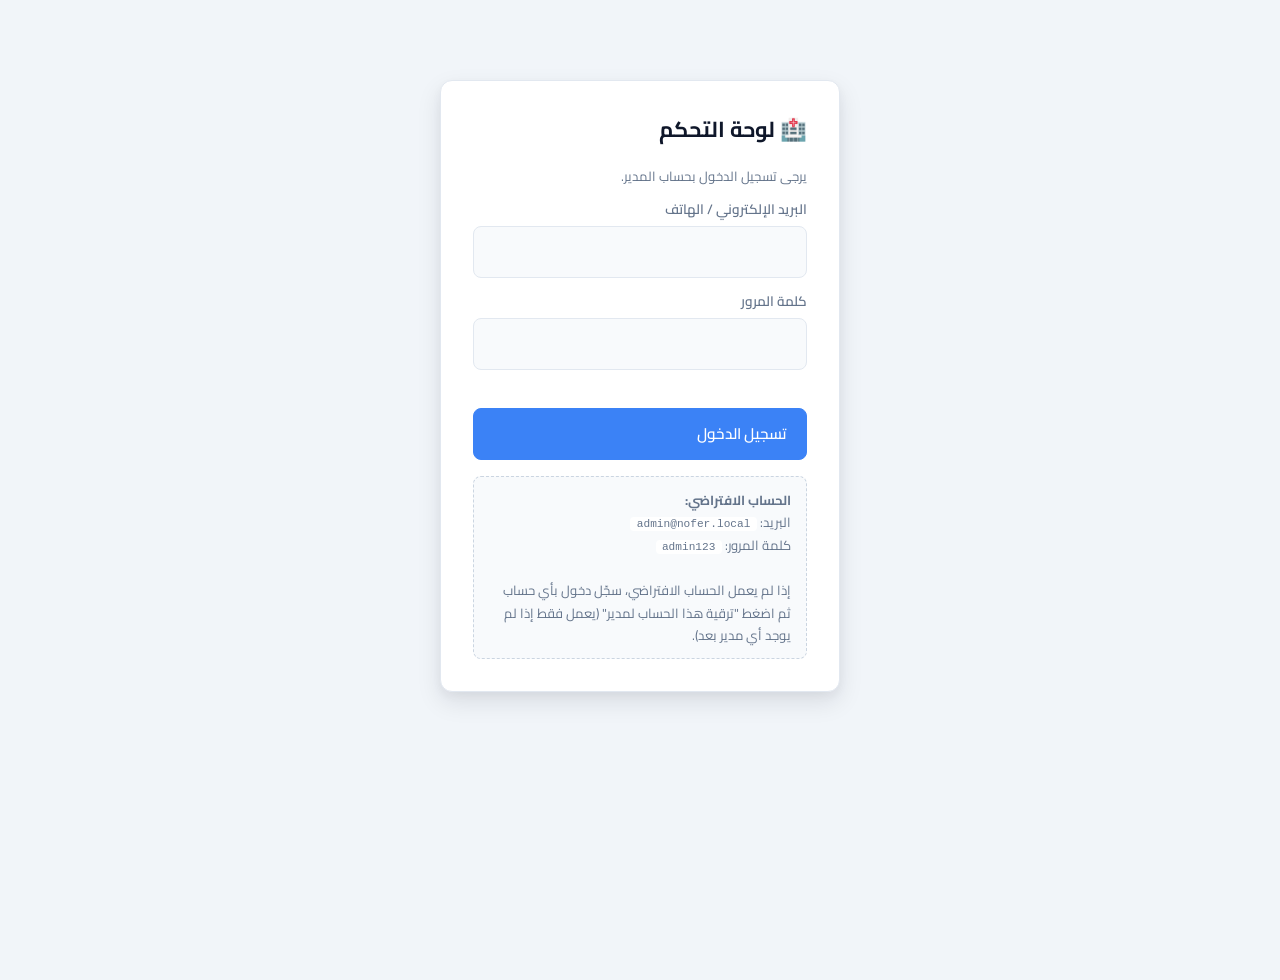
<file: Admin.html>
<!DOCTYPE html>
<html lang="ar" dir="rtl">
<head>
    <meta charset="UTF-8">
    <meta name="viewport" content="width=device-width, initial-scale=1.0">
    <meta name="robots" content="noindex, nofollow">
    <title>لوحة التحكم — عيادة</title>
    <link rel="preconnect" href="https://fonts.googleapis.com">
    <link rel="preconnect" href="https://fonts.gstatic.com" crossorigin>
    <link href="https://fonts.googleapis.com/css2?family=Cairo:wght@400;500;600;700;800&display=swap" rel="stylesheet">
    <style>
        :root {
            --primary: #3b82f6;
            --primary-dark: #1d4ed8;
            --primary-soft: #eff6ff;
            --success: #16a34a;
            --success-soft: #dcfce7;
            --warning: #f59e0b;
            --warning-soft: #fef3c7;
            --danger: #dc2626;
            --danger-soft: #fee2e2;
            --indigo: #6366f1;
            --indigo-soft: #eef2ff;
            --bg: #f1f5f9;
            --surface: #ffffff;
            --surface-2: #f8fafc;
            --text: #0f172a;
            --text-muted: #64748b;
            --text-subtle: #94a3b8;
            --border: #e2e8f0;
            --border-strong: #cbd5e1;
            --radius: 12px;
            --radius-sm: 8px;
            --shadow-sm: 0 1px 2px rgba(15, 23, 42, 0.04);
            --shadow:    0 1px 3px rgba(15, 23, 42, 0.06), 0 4px 12px rgba(15, 23, 42, 0.05);
            --shadow-lg: 0 10px 25px rgba(15, 23, 42, 0.1), 0 4px 10px rgba(15, 23, 42, 0.04);
        }
        * { box-sizing: border-box; }
        html, body { margin: 0; padding: 0; }
        body {
            font-family: 'Cairo', -apple-system, BlinkMacSystemFont, 'Segoe UI', Tahoma, Arial, sans-serif;
            background: var(--bg);
            color: var(--text);
            min-height: 100vh;
            line-height: 1.55;
            -webkit-font-smoothing: antialiased;
        }

        /* ============================================================
           Topbar
           ============================================================ */
        .topbar {
            background: var(--surface);
            border-bottom: 1px solid var(--border);
            padding: 0.85rem 1.5rem;
            display: flex;
            align-items: center;
            justify-content: space-between;
            gap: 1rem;
            position: sticky; top: 0; z-index: 50;
        }
        .topbar h1 { font-size: 1.2rem; margin: 0; font-weight: 700; display: flex; align-items: center; gap: 0.5rem; }
        .topbar-actions { display: flex; align-items: center; gap: 0.6rem; font-size: 0.9rem; }
        .user-pill {
            background: var(--surface-2);
            border: 1px solid var(--border);
            border-radius: 999px;
            padding: 0.35rem 0.9rem;
            font-weight: 600;
            display: inline-flex;
            align-items: center;
            gap: 0.4rem;
        }
        .user-pill::before {
            content: '';
            width: 7px; height: 7px;
            border-radius: 50%;
            background: var(--success);
            box-shadow: 0 0 0 3px rgba(22, 163, 74, 0.15);
        }

        /* ============================================================
           Buttons
           ============================================================ */
        .btn {
            border: 1px solid var(--border);
            background: var(--surface);
            color: var(--text);
            padding: 0.45rem 0.95rem;
            border-radius: var(--radius-sm);
            cursor: pointer;
            font-family: inherit;
            font-size: 0.88rem;
            font-weight: 600;
            transition: all 0.15s ease;
            display: inline-flex;
            align-items: center;
            gap: 0.4rem;
            text-decoration: none;
            white-space: nowrap;
        }
        .btn:hover { background: var(--surface-2); border-color: var(--border-strong); }
        .btn-primary { background: var(--primary); color: #fff; border-color: var(--primary); }
        .btn-primary:hover { background: var(--primary-dark); border-color: var(--primary-dark); }
        .btn-danger { background: var(--danger); color: #fff; border-color: var(--danger); }
        .btn-danger:hover { filter: brightness(0.92); }
        .btn-success { background: var(--success); color: #fff; border-color: var(--success); }
        .btn-warning { background: var(--warning); color: #fff; border-color: var(--warning); }
        .btn-ghost { background: transparent; border-color: transparent; }
        .btn-ghost:hover { background: var(--surface-2); border-color: var(--border); }
        .btn-sm { padding: 0.3rem 0.7rem; font-size: 0.8rem; }
        .btn-lg { padding: 0.65rem 1.25rem; font-size: 0.95rem; }
        .btn:disabled { opacity: 0.5; cursor: not-allowed; }

        .container { padding: 1.5rem; max-width: 1400px; margin: 0 auto; }

        /* ============================================================
           Login gate (kept tidy)
           ============================================================ */
        .login-card {
            max-width: 400px;
            margin: 5rem auto;
            background: var(--surface);
            padding: 2rem;
            border-radius: var(--radius);
            box-shadow: var(--shadow-lg);
            border: 1px solid var(--border);
        }
        .login-card h2 { margin: 0 0 1.2rem; font-size: 1.35rem; }
        .login-card label { display: block; margin-bottom: 0.85rem; font-size: 0.85rem; color: var(--text-muted); font-weight: 600; }
        .login-card input {
            display: block;
            width: 100%;
            padding: 0.65rem 0.85rem;
            margin-top: 0.35rem;
            border: 1px solid var(--border);
            border-radius: var(--radius-sm);
            font-family: inherit;
            font-size: 0.95rem;
            color: var(--text);
            background: var(--surface-2);
            transition: border-color 0.15s, background 0.15s;
        }
        .login-card input:focus {
            outline: none;
            border-color: var(--primary);
            background: var(--surface);
            box-shadow: 0 0 0 3px rgba(59, 130, 246, 0.12);
        }
        .login-hint {
            margin-top: 1rem;
            padding: 0.75rem 0.95rem;
            background: var(--surface-2);
            border: 1px dashed var(--border-strong);
            border-radius: var(--radius-sm);
            font-size: 0.82rem;
            color: var(--text-muted);
            line-height: 1.7;
        }
        .login-hint code { background: var(--surface); padding: 0.05rem 0.4rem; border-radius: 4px; font-size: 0.85em; }
        .login-error { color: var(--danger); margin: 0.5rem 0; font-size: 0.88rem; min-height: 1.2em; font-weight: 600; }
        .small-muted { color: var(--text-muted); font-size: 0.82rem; }

        /* ============================================================
           Stats grid
           ============================================================ */
        .stats-grid {
            display: grid;
            grid-template-columns: repeat(auto-fit, minmax(150px, 1fr));
            gap: 0.75rem;
            margin-bottom: 1.5rem;
        }
        .stat {
            background: var(--surface);
            border: 1px solid var(--border);
            border-radius: var(--radius);
            padding: 1rem 1.15rem;
            box-shadow: var(--shadow-sm);
            position: relative;
            overflow: hidden;
        }
        .stat::before {
            content: '';
            position: absolute;
            top: 0; right: 0;
            width: 3px; height: 100%;
            background: var(--stat-accent, var(--primary));
            opacity: 0.85;
        }
        .stat-label { color: var(--text-muted); font-size: 0.8rem; font-weight: 600; }
        .stat-value { font-size: 1.85rem; font-weight: 800; margin-top: 0.25rem; color: var(--text); letter-spacing: -0.02em; }
        .stat-icon {
            position: absolute;
            top: 0.8rem;
            left: 1rem;
            font-size: 1.2rem;
            opacity: 0.18;
        }
        .stat-primary { --stat-accent: var(--primary);  }
        .stat-warning { --stat-accent: var(--warning);  }
        .stat-success { --stat-accent: var(--success);  }
        .stat-danger  { --stat-accent: var(--danger);   }
        .stat-indigo  { --stat-accent: var(--indigo);   }
        .stat-muted   { --stat-accent: var(--text-subtle); }

        /* ============================================================
           Tabs
           ============================================================ */
        .tabs {
            display: flex;
            gap: 0.25rem;
            background: var(--surface);
            border: 1px solid var(--border);
            border-radius: var(--radius);
            padding: 0.35rem;
            margin-bottom: 1.25rem;
            box-shadow: var(--shadow-sm);
            overflow-x: auto;
        }
        .tab {
            background: transparent;
            border: none;
            padding: 0.55rem 1.15rem;
            border-radius: var(--radius-sm);
            font-family: inherit;
            font-size: 0.9rem;
            font-weight: 600;
            color: var(--text-muted);
            cursor: pointer;
            transition: all 0.15s ease;
            display: inline-flex;
            align-items: center;
            gap: 0.5rem;
            white-space: nowrap;
        }
        .tab:hover { background: var(--surface-2); color: var(--text); }
        .tab.active {
            background: var(--primary);
            color: #fff;
            box-shadow: 0 1px 3px rgba(59, 130, 246, 0.35);
        }
        .tab-badge {
            background: rgba(255, 255, 255, 0.25);
            color: inherit;
            padding: 0.05rem 0.5rem;
            border-radius: 999px;
            font-size: 0.72rem;
            font-weight: 700;
            min-width: 1.5rem;
            text-align: center;
        }
        .tab:not(.active) .tab-badge { background: var(--surface-2); color: var(--text-muted); border: 1px solid var(--border); }

        .view { display: none; }
        .view.active { display: block; }

        /* ============================================================
           Panels (used in bookings view)
           ============================================================ */
        .layout { display: grid; grid-template-columns: 340px 1fr; gap: 1.25rem; }
        @media (max-width: 980px) { .layout { grid-template-columns: 1fr; } }

        .panel {
            background: var(--surface);
            border: 1px solid var(--border);
            border-radius: var(--radius);
            box-shadow: var(--shadow-sm);
            overflow: hidden;
        }
        .panel-header {
            padding: 0.95rem 1.15rem;
            border-bottom: 1px solid var(--border);
            font-weight: 700;
            display: flex;
            justify-content: space-between;
            align-items: center;
            gap: 0.5rem;
            flex-wrap: wrap;
            background: var(--surface-2);
        }
        .panel-header-title { display: flex; align-items: center; gap: 0.5rem; font-size: 0.98rem; }
        .panel-body { padding: 0.5rem; }
        .panel-body-tight { padding: 0; }

        /* ============================================================
           Doctors sidebar (grouped by specialty)
           ============================================================ */
        .specialty-group {
            border-bottom: 1px solid var(--border);
        }
        .specialty-group:last-child { border-bottom: none; }
        .specialty-head {
            display: flex;
            align-items: center;
            justify-content: space-between;
            gap: 0.5rem;
            padding: 0.7rem 0.95rem;
            cursor: pointer;
            user-select: none;
            background: var(--surface);
            transition: background 0.12s;
        }
        .specialty-head:hover { background: var(--surface-2); }
        .specialty-head-info { display: flex; align-items: center; gap: 0.5rem; min-width: 0; flex: 1; }
        .specialty-chev {
            width: 16px; height: 16px;
            transition: transform 0.18s ease;
            color: var(--text-muted);
            flex-shrink: 0;
        }
        .specialty-group.collapsed .specialty-chev { transform: rotate(-90deg); }
        .specialty-name { font-weight: 700; font-size: 0.92rem; color: var(--text); }
        .specialty-meta { display: flex; gap: 0.4rem; flex-shrink: 0; }
        .specialty-pill {
            font-size: 0.72rem;
            font-weight: 700;
            padding: 0.12rem 0.55rem;
            border-radius: 999px;
            background: var(--surface-2);
            border: 1px solid var(--border);
            color: var(--text-muted);
        }
        .specialty-pill-active { background: var(--primary-soft); color: var(--primary-dark); border-color: transparent; }
        .specialty-doctors {
            background: var(--surface-2);
            padding: 0.25rem 0.4rem 0.5rem;
            display: block;
        }
        .specialty-group.collapsed .specialty-doctors { display: none; }

        .doctor-item {
            display: flex;
            justify-content: space-between;
            align-items: center;
            padding: 0.55rem 0.75rem;
            border-radius: var(--radius-sm);
            cursor: pointer;
            border: 1px solid transparent;
            transition: all 0.12s;
            gap: 0.5rem;
            margin: 0.15rem 0;
        }
        .doctor-item:hover { background: var(--surface); }
        .doctor-item.active {
            background: var(--primary-soft);
            border-color: var(--primary);
        }
        .doctor-item-info { flex: 1; min-width: 0; }
        .doctor-item-name { font-weight: 600; font-size: 0.88rem; color: var(--text); }
        .doctor-item-sub { color: var(--text-muted); font-size: 0.75rem; }
        .doctor-item-count {
            background: var(--primary);
            color: #fff;
            border-radius: 999px;
            padding: 0.12rem 0.55rem;
            font-size: 0.75rem;
            font-weight: 700;
            flex-shrink: 0;
            min-width: 26px;
            text-align: center;
        }
        .doctor-item-count.zero { background: var(--text-subtle); opacity: 0.55; }

        .all-doctors-item {
            display: flex;
            justify-content: space-between;
            align-items: center;
            padding: 0.85rem 1rem;
            cursor: pointer;
            border-bottom: 2px solid var(--border);
            background: var(--surface);
            font-weight: 700;
            transition: background 0.12s;
        }
        .all-doctors-item:hover { background: var(--surface-2); }
        .all-doctors-item.active { background: var(--primary-soft); }

        /* ============================================================
           Specialties view (full cards grid)
           ============================================================ */
        .spec-grid {
            display: grid;
            grid-template-columns: repeat(auto-fill, minmax(280px, 1fr));
            gap: 1rem;
        }
        .spec-card {
            background: var(--surface);
            border: 1px solid var(--border);
            border-radius: var(--radius);
            box-shadow: var(--shadow-sm);
            overflow: hidden;
            transition: box-shadow 0.18s, transform 0.18s;
            display: flex;
            flex-direction: column;
        }
        .spec-card:hover { box-shadow: var(--shadow); transform: translateY(-2px); }
        .spec-card-top {
            padding: 1.1rem 1.15rem 0.85rem;
            display: flex;
            align-items: center;
            gap: 0.75rem;
            border-bottom: 1px solid var(--border);
            background: linear-gradient(135deg, var(--surface) 0%, var(--surface-2) 100%);
        }
        .spec-icon {
            width: 44px; height: 44px;
            border-radius: var(--radius-sm);
            display: grid;
            place-items: center;
            font-size: 1.5rem;
            background: var(--primary-soft);
            flex-shrink: 0;
        }
        .spec-card-title { font-size: 1rem; font-weight: 700; }
        .spec-card-title-sub { font-size: 0.78rem; color: var(--text-muted); margin-top: 0.1rem; }
        .spec-card-metrics {
            display: grid;
            grid-template-columns: repeat(3, 1fr);
            gap: 0;
            border-bottom: 1px solid var(--border);
        }
        .spec-metric {
            padding: 0.85rem 0.5rem;
            text-align: center;
            border-left: 1px solid var(--border);
        }
        .spec-metric:last-child { border-left: none; }
        .spec-metric-value { font-size: 1.4rem; font-weight: 800; letter-spacing: -0.02em; }
        .spec-metric-label { font-size: 0.72rem; color: var(--text-muted); font-weight: 600; margin-top: 0.1rem; }
        .spec-metric-primary .spec-metric-value { color: var(--primary); }
        .spec-metric-warning .spec-metric-value { color: var(--warning); }
        .spec-card-footer {
            padding: 0.75rem 1rem;
            display: flex;
            justify-content: space-between;
            align-items: center;
            gap: 0.5rem;
            background: var(--surface-2);
        }

        /* ============================================================
           Filters
           ============================================================ */
        .filters {
            display: flex;
            gap: 0.5rem;
            flex-wrap: wrap;
            padding: 0.85rem 1.1rem;
            border-bottom: 1px solid var(--border);
            background: var(--surface-2);
        }
        .filters select, .filters input {
            padding: 0.45rem 0.7rem;
            border: 1px solid var(--border);
            border-radius: var(--radius-sm);
            background: var(--surface);
            font-family: inherit;
            font-size: 0.88rem;
            color: var(--text);
        }
        .filters select:focus, .filters input:focus {
            outline: none;
            border-color: var(--primary);
            box-shadow: 0 0 0 3px rgba(59, 130, 246, 0.12);
        }
        .filters input[type="search"] { flex: 1; min-width: 180px; }

        /* ============================================================
           Tables (used for bookings + users)
           ============================================================ */
        .table-wrap { overflow-x: auto; }
        table.data {
            width: 100%;
            border-collapse: collapse;
            min-width: 760px;
        }
        table.data th, table.data td {
            text-align: right;
            padding: 0.75rem 0.95rem;
            border-bottom: 1px solid var(--border);
            font-size: 0.9rem;
            vertical-align: top;
        }
        table.data th {
            background: var(--surface-2);
            font-weight: 700;
            font-size: 0.78rem;
            color: var(--text-muted);
            text-transform: none;
            letter-spacing: 0.02em;
            position: sticky;
            top: 0;
            z-index: 1;
        }
        table.data tr:last-child td { border-bottom: none; }
        table.data tbody tr { transition: background 0.1s; }
        table.data tbody tr:hover { background: var(--surface-2); }
        table.data tbody tr.clickable { cursor: pointer; }

        .pill {
            display: inline-block;
            padding: 0.2rem 0.65rem;
            border-radius: 999px;
            font-size: 0.76rem;
            font-weight: 700;
            white-space: nowrap;
        }
        .pill-pending   { background: var(--warning-soft); color: #92400e; }
        .pill-confirmed { background: var(--primary-soft); color: #1e40af; }
        .pill-completed { background: var(--success-soft); color: #166534; }
        .pill-cancelled { background: var(--danger-soft);  color: #991b1b; text-decoration: line-through; }
        .pill-admin     { background: var(--indigo-soft); color: #4338ca; }
        .pill-user      { background: var(--surface-2);   color: var(--text-muted); border: 1px solid var(--border); }

        .svc-tag {
            display: inline-block;
            padding: 0.15rem 0.55rem;
            background: var(--surface-2);
            border: 1px solid var(--border);
            border-radius: 6px;
            font-size: 0.76rem;
            color: var(--text);
        }
        .row-actions { display: flex; gap: 0.35rem; flex-wrap: wrap; }

        .empty, .loading {
            padding: 3rem 1rem;
            text-align: center;
            color: var(--text-muted);
            font-size: 0.95rem;
        }
        .empty-icon { font-size: 2.5rem; opacity: 0.4; margin-bottom: 0.5rem; }

        /* Loading spinner */
        .spinner {
            display: inline-block;
            width: 18px; height: 18px;
            border: 2px solid var(--border);
            border-top-color: var(--primary);
            border-radius: 50%;
            animation: spin 0.7s linear infinite;
            vertical-align: middle;
        }
        @keyframes spin { to { transform: rotate(360deg); } }

        /* Avatar bubble for users table */
        .avatar {
            width: 36px; height: 36px;
            border-radius: 50%;
            background: linear-gradient(135deg, var(--primary), var(--indigo));
            color: #fff;
            display: inline-grid;
            place-items: center;
            font-weight: 700;
            font-size: 0.85rem;
            flex-shrink: 0;
            text-transform: uppercase;
        }
        .avatar-admin { background: linear-gradient(135deg, var(--indigo), #8b5cf6); }
        .user-cell { display: flex; align-items: center; gap: 0.7rem; }
        .user-cell-info { min-width: 0; }
        .user-cell-name { font-weight: 600; color: var(--text); }
        .user-cell-contact { font-size: 0.78rem; color: var(--text-muted); }

        /* ============================================================
           Modal (reusable)
           ============================================================ */
        .modal-backdrop {
            position: fixed;
            inset: 0;
            background: rgba(15, 23, 42, 0.55);
            backdrop-filter: blur(2px);
            display: none;
            align-items: center;
            justify-content: center;
            padding: 1rem;
            z-index: 1500;
            animation: backdrop-in 0.2s ease;
        }
        .modal-backdrop.show { display: flex; }
        @keyframes backdrop-in { from { opacity: 0; } to { opacity: 1; } }

        .modal {
            background: var(--surface);
            border-radius: var(--radius);
            box-shadow: var(--shadow-lg);
            max-width: 640px;
            width: 100%;
            max-height: 90vh;
            display: flex;
            flex-direction: column;
            overflow: hidden;
            animation: modal-in 0.22s cubic-bezier(0.22, 1, 0.36, 1);
        }
        @keyframes modal-in { from { transform: translateY(12px); opacity: 0; } to { transform: none; opacity: 1; } }
        .modal-sm { max-width: 420px; }
        .modal-lg { max-width: 820px; }

        .modal-header {
            padding: 1.1rem 1.4rem;
            border-bottom: 1px solid var(--border);
            display: flex;
            align-items: center;
            justify-content: space-between;
            gap: 0.5rem;
        }
        .modal-title { font-size: 1.1rem; font-weight: 700; margin: 0; display: flex; align-items: center; gap: 0.55rem; }
        .modal-close {
            background: transparent;
            border: none;
            font-size: 1.5rem;
            line-height: 1;
            cursor: pointer;
            color: var(--text-muted);
            width: 2rem; height: 2rem;
            border-radius: 50%;
            display: grid;
            place-items: center;
            transition: all 0.15s;
        }
        .modal-close:hover { background: var(--surface-2); color: var(--text); transform: rotate(90deg); }
        .modal-body { padding: 1.25rem 1.4rem; overflow-y: auto; flex: 1; }
        .modal-footer {
            padding: 0.85rem 1.4rem;
            border-top: 1px solid var(--border);
            display: flex;
            justify-content: flex-start;
            gap: 0.5rem;
            background: var(--surface-2);
            flex-wrap: wrap;
        }

        /* User detail modal contents */
        .user-detail-head {
            display: flex;
            align-items: center;
            gap: 1rem;
            padding-bottom: 1.1rem;
            border-bottom: 1px solid var(--border);
            margin-bottom: 1.1rem;
        }
        .user-detail-avatar {
            width: 64px; height: 64px;
            border-radius: 50%;
            background: linear-gradient(135deg, var(--primary), var(--indigo));
            color: #fff;
            display: grid;
            place-items: center;
            font-weight: 700;
            font-size: 1.5rem;
            flex-shrink: 0;
            text-transform: uppercase;
        }
        .user-detail-avatar.admin { background: linear-gradient(135deg, var(--indigo), #8b5cf6); }
        .user-detail-name { font-size: 1.2rem; font-weight: 700; }
        .user-detail-meta { color: var(--text-muted); font-size: 0.85rem; margin-top: 0.2rem; }

        .detail-grid {
            display: grid;
            grid-template-columns: repeat(auto-fit, minmax(140px, 1fr));
            gap: 0.6rem;
            margin-bottom: 1.25rem;
        }
        .detail-item {
            background: var(--surface-2);
            border: 1px solid var(--border);
            border-radius: var(--radius-sm);
            padding: 0.65rem 0.85rem;
        }
        .detail-label { font-size: 0.74rem; color: var(--text-muted); font-weight: 600; margin-bottom: 0.15rem; }
        .detail-value { font-size: 0.92rem; font-weight: 600; color: var(--text); word-break: break-word; }

        .section-title {
            font-size: 0.82rem;
            font-weight: 700;
            color: var(--text-muted);
            text-transform: none;
            margin: 0.5rem 0 0.65rem;
            padding-bottom: 0.4rem;
            border-bottom: 1px solid var(--border);
            display: flex;
            justify-content: space-between;
        }

        .bookings-mini-list { display: flex; flex-direction: column; gap: 0.5rem; }
        .booking-mini {
            border: 1px solid var(--border);
            border-radius: var(--radius-sm);
            padding: 0.65rem 0.85rem;
            background: var(--surface);
            display: flex;
            align-items: center;
            justify-content: space-between;
            gap: 0.5rem;
            flex-wrap: wrap;
        }
        .booking-mini-info { min-width: 0; }
        .booking-mini-doctor { font-weight: 600; font-size: 0.88rem; }
        .booking-mini-sub { color: var(--text-muted); font-size: 0.78rem; }

        /* Confirm modal */
        .confirm-message {
            font-size: 0.95rem;
            line-height: 1.7;
            margin: 0;
        }
        .confirm-warning-icon {
            width: 48px; height: 48px;
            border-radius: 50%;
            background: var(--warning-soft);
            color: var(--warning);
            display: grid;
            place-items: center;
            font-size: 1.5rem;
            font-weight: 700;
            margin: 0 auto 0.85rem;
        }
        .confirm-warning-icon.danger { background: var(--danger-soft); color: var(--danger); }
        .confirm-warning-icon.success { background: var(--success-soft); color: var(--success); }
        .modal-body-centered { text-align: center; }

        /* ============================================================
           Toast (reuse pattern from main site)
           ============================================================ */
        .toast-container {
            position: fixed;
            top: 1.25rem;
            left: 1.25rem;
            right: 1.25rem;
            pointer-events: none;
            z-index: 2000;
            display: flex;
            flex-direction: column;
            align-items: flex-start;
            gap: 0.75rem;
        }
        .toast {
            pointer-events: auto;
            position: relative;
            display: flex;
            align-items: flex-start;
            gap: 0.85rem;
            min-width: 280px;
            max-width: 380px;
            padding: 0.85rem 1rem 0.95rem;
            background: var(--surface);
            color: var(--text);
            border-radius: var(--radius);
            box-shadow: var(--shadow-lg);
            border: 1px solid var(--border);
            transform: translateX(-120%);
            opacity: 0;
            transition: transform 0.4s cubic-bezier(0.22, 1, 0.36, 1), opacity 0.3s;
            font-family: inherit;
            direction: rtl;
        }
        .toast.is-visible { transform: translateX(0); opacity: 1; }
        .toast.is-leaving { transform: translateX(-120%); opacity: 0; }
        .toast::before {
            content: '';
            position: absolute;
            top: 0; bottom: 0; right: 0;
            width: 4px;
            background: var(--toast-accent, var(--primary));
            border-radius: 0 var(--radius) var(--radius) 0;
        }
        .toast__icon {
            width: 2rem; height: 2rem;
            border-radius: 50%;
            display: grid;
            place-items: center;
            background: var(--toast-accent, var(--primary));
            color: #fff;
            font-weight: 700;
            flex-shrink: 0;
        }
        .toast__body { flex: 1; min-width: 0; }
        .toast__title { font-weight: 700; font-size: 0.92rem; margin-bottom: 0.1rem; }
        .toast__message { font-size: 0.85rem; color: var(--text-muted); line-height: 1.5; }
        .toast--success { --toast-accent: var(--success); }
        .toast--error   { --toast-accent: var(--danger);  }
        .toast--warning { --toast-accent: var(--warning); }
        .toast--info    { --toast-accent: var(--primary); }

        @media (max-width: 480px) {
            .topbar { padding: 0.7rem 1rem; }
            .topbar h1 { font-size: 1rem; }
            .container { padding: 1rem; }
            .stats-grid { grid-template-columns: repeat(2, 1fr); }
            .stat-value { font-size: 1.5rem; }
            .toast-container { left: 0.6rem; right: 0.6rem; top: 0.6rem; }
            .toast { min-width: 0; max-width: 100%; width: 100%; }
        }
    </style>
</head>
<body>

<!-- ============================================================
     Login gate
     ============================================================ -->
<div id="loginGate">
    <div class="login-card">
        <h2>🏥 لوحة التحكم</h2>
        <p class="small-muted">يرجى تسجيل الدخول بحساب المدير.</p>
        <form id="adminLoginForm">
            <label>البريد الإلكتروني / الهاتف
                <input type="text" id="loginId" required autocomplete="username">
            </label>
            <label>كلمة المرور
                <input type="password" id="loginPass" required autocomplete="current-password">
            </label>
            <p class="login-error" id="loginError"></p>
            <button type="submit" class="btn btn-primary btn-lg" style="width:100%;">تسجيل الدخول</button>
            <button type="button" class="btn" id="bootstrapBtn"
                    style="width:100%;margin-top:0.5rem;display:none;">
                ترقية هذا الحساب لمدير (مرة واحدة فقط)
            </button>
        </form>
        <div class="login-hint">
            <strong>الحساب الافتراضي:</strong><br>
            البريد: <code>admin@nofer.local</code><br>
            كلمة المرور: <code>admin123</code>
            <br><br>
            <span>إذا لم يعمل الحساب الافتراضي، سجّل دخول بأي حساب ثم اضغط
            "ترقية هذا الحساب لمدير" (يعمل فقط إذا لم يوجد أي مدير بعد).</span>
        </div>
    </div>
</div>

<!-- ============================================================
     Dashboard
     ============================================================ -->
<div id="dashboard" style="display:none;">
    <div class="topbar">
        <h1>🏥 لوحة التحكم — عيادة</h1>
        <div class="topbar-actions">
            <span class="user-pill" id="adminPill"></span>
            <a href="index.html" class="btn">← الموقع الرئيسي</a>
            <button type="button" class="btn" id="logoutBtn">تسجيل خروج</button>
        </div>
    </div>

    <div class="container">
        <!-- Stats -->
        <div class="stats-grid" id="statsGrid"></div>

        <!-- Tabs -->
        <div class="tabs" role="tablist">
            <button class="tab active" data-view="bookings" role="tab">
                📋 الحجوزات
                <span class="tab-badge" id="tabBadgeBookings">—</span>
            </button>
            <button class="tab" data-view="specialties" role="tab">
                🩺 التخصصات
                <span class="tab-badge" id="tabBadgeSpecialties">—</span>
            </button>
            <button class="tab" data-view="users" role="tab">
                👥 المستخدمون
                <span class="tab-badge" id="tabBadgeUsers">—</span>
            </button>
        </div>

        <!-- ====== Bookings view ====== -->
        <div class="view active" id="view-bookings">
            <div class="layout">
                <!-- Doctors (grouped by specialty) -->
                <div class="panel">
                    <div class="panel-header">
                        <span class="panel-header-title">الأطباء</span>
                        <span class="small-muted" id="doctorsTotal"></span>
                    </div>
                    <div class="panel-body-tight" id="doctorsList">
                        <div class="loading"><span class="spinner"></span> جاري التحميل...</div>
                    </div>
                </div>

                <!-- Bookings table -->
                <div class="panel">
                    <div class="panel-header">
                        <span class="panel-header-title" id="bookingsTitle">جميع الحجوزات</span>
                        <button type="button" class="btn btn-sm" id="refreshBookings">⟳ تحديث</button>
                    </div>
                    <div class="filters">
                        <select id="filterStatus">
                            <option value="">كل الحالات</option>
                            <option value="pending">قيد الانتظار</option>
                            <option value="confirmed">مؤكد</option>
                            <option value="completed">مكتمل</option>
                            <option value="cancelled">ملغي</option>
                        </select>
                        <select id="filterService">
                            <option value="">كل أنواع الخدمات</option>
                            <option value="clinic">كشف بالعيادة</option>
                            <option value="home_visit">كشف منزلي</option>
                            <option value="video">استشارة فيديو</option>
                            <option value="chat">استشارة شات</option>
                        </select>
                        <input type="search" id="filterSearch" placeholder="ابحث باسم المريض أو الهاتف...">
                    </div>
                    <div class="table-wrap" id="bookingsWrap">
                        <div class="loading"><span class="spinner"></span> جاري التحميل...</div>
                    </div>
                </div>
            </div>
        </div>

        <!-- ====== Specialties view ====== -->
        <div class="view" id="view-specialties">
            <div class="panel" style="margin-bottom: 1rem; padding: 1.1rem 1.25rem;">
                <div style="display: flex; justify-content: space-between; align-items: center; flex-wrap: wrap; gap: 0.5rem;">
                    <div>
                        <div style="font-weight: 700; font-size: 1.05rem;">نظرة عامة على التخصصات</div>
                        <div class="small-muted" style="margin-top: 0.2rem;">اضغط على أي تخصص لعرض حجوزاته</div>
                    </div>
                    <button type="button" class="btn btn-sm" id="refreshSpecialties">⟳ تحديث</button>
                </div>
            </div>
            <div id="specialtiesGrid">
                <div class="loading"><span class="spinner"></span> جاري التحميل...</div>
            </div>
        </div>

        <!-- ====== Users view ====== -->
        <div class="view" id="view-users">
            <div class="panel">
                <div class="panel-header">
                    <span class="panel-header-title">قائمة المستخدمين</span>
                    <button type="button" class="btn btn-sm" id="refreshUsers">⟳ تحديث</button>
                </div>
                <div class="filters">
                    <select id="userFilterRole">
                        <option value="">جميع المستخدمين</option>
                        <option value="admin">المدراء فقط</option>
                        <option value="user">المستخدمون العاديون</option>
                    </select>
                    <input type="search" id="userFilterSearch" placeholder="ابحث بالاسم، البريد أو الهاتف...">
                </div>
                <div class="table-wrap" id="usersWrap">
                    <div class="loading"><span class="spinner"></span> جاري التحميل...</div>
                </div>
            </div>
        </div>
    </div>
</div>

<!-- ============================================================
     Modals
     ============================================================ -->

<!-- User detail modal -->
<div class="modal-backdrop" id="userModal" role="dialog" aria-modal="true">
    <div class="modal modal-lg">
        <div class="modal-header">
            <h3 class="modal-title" id="userModalTitle">تفاصيل المستخدم</h3>
            <button type="button" class="modal-close" data-close-modal="userModal" aria-label="إغلاق">×</button>
        </div>
        <div class="modal-body" id="userModalBody">
            <div class="loading"><span class="spinner"></span> جاري التحميل...</div>
        </div>
        <div class="modal-footer" id="userModalFooter"></div>
    </div>
</div>

<!-- Confirm modal -->
<div class="modal-backdrop" id="confirmModal" role="dialog" aria-modal="true">
    <div class="modal modal-sm">
        <div class="modal-body modal-body-centered">
            <div class="confirm-warning-icon" id="confirmIcon">!</div>
            <h3 id="confirmTitle" style="margin: 0 0 0.5rem; font-size: 1.1rem;">تأكيد العملية</h3>
            <p class="confirm-message" id="confirmMessage"></p>
        </div>
        <div class="modal-footer" style="justify-content: center;">
            <button type="button" class="btn" id="confirmCancel">إلغاء</button>
            <button type="button" class="btn btn-primary" id="confirmOk">تأكيد</button>
        </div>
    </div>
</div>

<!-- Toast region -->
<div class="toast-container" id="toastContainer" role="region" aria-label="الإشعارات"></div>

<script>
'use strict';

const API_BASE = './backend.php';
const TOKEN_KEY = 'nofer_token';
const USER_KEY  = 'nofer_user';

const STATUS_LABELS = {
    pending:   'قيد الانتظار',
    confirmed: 'مؤكد',
    completed: 'مكتمل',
    cancelled: 'ملغي',
};
const SERVICE_LABELS = {
    clinic:     'كشف بالعيادة',
    home_visit: '🏠 كشف منزلي',
    video:      '📹 استشارة فيديو',
    chat:       '💬 استشارة شات',
};
const PAYMENT_LABELS = {
    cash: 'نقدي', visa: 'بطاقة', fawry: 'فوري',
    paypal: 'PayPal', vodafone_cash: 'فودافون كاش'
};
const SPECIALTY_ICONS = {
    'جراحة العظام': '🦴', 'طب الأطفال': '👶', 'الأمراض الداخلية': '🩺',
    'الجلدية': '✨', 'الأنف والأذن': '👂', 'النساء والتوليد': '🤰',
    'طب العيون': '👁', 'طب الأسنان': '🦷', 'المخ والأعصاب': '🧠',
    'أمراض القلب': '❤️', 'الجهاز الهضمي': '🍽', 'الكلى والبولية': '💧'
};

// ============================================================
// State
// ============================================================
let token = null;
let user  = null;
let activeView = 'bookings';
let selectedDoctorId = null;
let doctors = [];
let doctorsBySpecialty = {};   // { 'جراحة العظام': [doctor, ...] }
let specialtiesList = [];      // [{ specialty, doctors, total_bookings, active_bookings }, ...]
let collapsedSpecs = new Set(); // specialties currently collapsed in the sidebar
let bookingsCache = [];
let usersCache = [];
let filterDebounce = null;
let userFilterDebounce = null;

// ============================================================
// Utilities
// ============================================================
function escapeHTML(v) {
    if (v === null || v === undefined) return '';
    return String(v)
        .replace(/&/g, '&amp;').replace(/</g, '&lt;').replace(/>/g, '&gt;')
        .replace(/"/g, '&quot;').replace(/'/g, '&#39;');
}

function formatDate(s) {
    if (!s) return '—';
    try {
        // Dates and timestamps are inherently LTR; wrap in <bdi> so the colon
        // and digits don't get reordered inside RTL Arabic text.
        let text;
        if (s.length <= 10) text = s;
        else text = s.replace(' ', ' • ').slice(0, 18);
        return `<bdi>${escapeHTML(text)}</bdi>`;
    } catch (_) { return escapeHTML(s); }
}

function initials(name) {
    if (!name) return '?';
    const parts = String(name).trim().split(/\s+/).filter(Boolean);
    if (!parts.length) return '?';
    if (parts.length === 1) return parts[0].slice(0, 2);
    return (parts[0][0] || '') + (parts[1][0] || '');
}

// ============================================================
// Toast notifications
// ============================================================
const TOAST_ICONS = { success: '✓', error: '✕', warning: '!', info: 'i' };
const TOAST_TITLES = { success: 'تم بنجاح', error: 'حدث خطأ', warning: 'تنبيه', info: 'معلومة' };

function notify(arg, opts) {
    let type, title, message, duration;
    if (arg && typeof arg === 'object') {
        type     = arg.type     || 'info';
        title    = arg.title    != null ? arg.title : (TOAST_TITLES[type] || TOAST_TITLES.info);
        message  = arg.message  != null ? arg.message : '';
        duration = arg.duration != null ? arg.duration : 4000;
    } else {
        type     = (opts && opts.type) || 'info';
        duration = (opts && opts.duration != null) ? opts.duration : 4000;
        title    = (opts && opts.title) || (TOAST_TITLES[type] || TOAST_TITLES.info);
        message  = String(arg == null ? '' : arg);
    }
    const root = document.getElementById('toastContainer');
    const toast = document.createElement('div');
    toast.className = `toast toast--${type}`;
    toast.setAttribute('role', type === 'error' ? 'alert' : 'status');
    toast.innerHTML = `
        <div class="toast__icon" aria-hidden="true">${TOAST_ICONS[type]}</div>
        <div class="toast__body">
            <div class="toast__title">${escapeHTML(title)}</div>
            ${message ? `<div class="toast__message">${escapeHTML(message)}</div>` : ''}
        </div>
    `;
    root.insertBefore(toast, root.firstChild);
    requestAnimationFrame(() => requestAnimationFrame(() => toast.classList.add('is-visible')));
    setTimeout(() => {
        toast.classList.remove('is-visible');
        toast.classList.add('is-leaving');
        setTimeout(() => toast.remove(), 500);
    }, duration);
}

// ============================================================
// Modal helpers
// ============================================================
function openModal(id) {
    const m = document.getElementById(id);
    if (m) m.classList.add('show');
}
function closeModal(id) {
    const m = document.getElementById(id);
    if (m) m.classList.remove('show');
}
document.querySelectorAll('[data-close-modal]').forEach(btn => {
    btn.addEventListener('click', () => closeModal(btn.dataset.closeModal));
});
document.querySelectorAll('.modal-backdrop').forEach(bd => {
    bd.addEventListener('click', e => { if (e.target === bd) bd.classList.remove('show'); });
});
document.addEventListener('keydown', e => {
    if (e.key === 'Escape') document.querySelectorAll('.modal-backdrop.show').forEach(m => m.classList.remove('show'));
});

// Promise-based confirm. Returns true/false.
function confirmAction({ title = 'تأكيد العملية', message = '', okText = 'تأكيد', okClass = 'btn-primary', tone = 'warning' } = {}) {
    return new Promise(resolve => {
        document.getElementById('confirmTitle').textContent = title;
        document.getElementById('confirmMessage').textContent = message;
        const okBtn = document.getElementById('confirmOk');
        const cancelBtn = document.getElementById('confirmCancel');
        okBtn.textContent = okText;
        okBtn.className = 'btn ' + okClass;

        const icon = document.getElementById('confirmIcon');
        icon.className = 'confirm-warning-icon' + (tone === 'danger' ? ' danger' : tone === 'success' ? ' success' : '');
        icon.textContent = tone === 'danger' ? '!' : tone === 'success' ? '✓' : '?';

        function cleanup(result) {
            okBtn.removeEventListener('click', onOk);
            cancelBtn.removeEventListener('click', onCancel);
            closeModal('confirmModal');
            resolve(result);
        }
        function onOk()     { cleanup(true);  }
        function onCancel() { cleanup(false); }
        okBtn.addEventListener('click', onOk);
        cancelBtn.addEventListener('click', onCancel);
        openModal('confirmModal');
    });
}

// ============================================================
// API client
// ============================================================
async function api(path, options = {}) {
    const headers = Object.assign({}, options.headers || {});
    if (options.body && !headers['Content-Type']) headers['Content-Type'] = 'application/json';
    if (token) headers['Authorization'] = `Bearer ${token}`;
    const res = await fetch(`${API_BASE}${path}`, { ...options, headers });
    let data = {};
    try { data = await res.json(); } catch (_) {}
    if (res.status === 401) { signOut(true); throw new Error('Unauthorized'); }
    if (!res.ok || !data.success) {
        throw new Error((data && data.error) || `خطأ ${res.status}`);
    }
    return data;
}

// ============================================================
// Auth
// ============================================================
function loadStoredAuth() {
    try {
        token = localStorage.getItem(TOKEN_KEY);
        const u = localStorage.getItem(USER_KEY);
        user = u ? JSON.parse(u) : null;
    } catch (_) {}
}
function storeAuth(t, u) {
    token = t; user = u;
    try {
        localStorage.setItem(TOKEN_KEY, t);
        localStorage.setItem(USER_KEY, JSON.stringify(u));
    } catch (_) {}
}
async function signOut(silent = false) {
    try { if (token) await api('/api/logout', { method: 'POST' }); } catch (_) {}
    token = null; user = null;
    try { localStorage.removeItem(TOKEN_KEY); localStorage.removeItem(USER_KEY); } catch (_) {}
    showLogin();
    if (!silent) notify('تم تسجيل الخروج', { type: 'info' });
}

function showLogin() {
    document.getElementById('loginGate').style.display = 'block';
    document.getElementById('dashboard').style.display = 'none';
}
function showDashboard() {
    document.getElementById('loginGate').style.display = 'none';
    document.getElementById('dashboard').style.display = 'block';
    document.getElementById('adminPill').textContent = user?.name || '';
    refreshAll();
}

async function handleLogin(e) {
    e.preventDefault();
    const errEl = document.getElementById('loginError');
    const bootstrapBtn = document.getElementById('bootstrapBtn');
    errEl.textContent = '';
    bootstrapBtn.style.display = 'none';

    const identifier = document.getElementById('loginId').value.trim();
    const password   = document.getElementById('loginPass').value;
    if (!identifier || !password) { errEl.textContent = 'يرجى ملء جميع الحقول.'; return; }

    try {
        const res = await fetch(`${API_BASE}/api/login`, {
            method: 'POST',
            headers: { 'Content-Type': 'application/json' },
            body: JSON.stringify({ identifier, password })
        });
        const data = await res.json();
        if (!res.ok || !data.success) { errEl.textContent = data.error || 'فشل تسجيل الدخول.'; return; }
        if (!data.user.is_admin) {
            storeAuth(data.token, data.user);
            errEl.textContent = 'هذا الحساب ليس له صلاحيات مدير.';
            bootstrapBtn.style.display = 'block';
            return;
        }
        storeAuth(data.token, data.user);
        showDashboard();
    } catch (err) {
        errEl.textContent = 'تعذر الاتصال بالخادم.';
    }
}

async function handleBootstrap() {
    const errEl = document.getElementById('loginError');
    const btn = document.getElementById('bootstrapBtn');
    if (!token) { errEl.textContent = 'سجّل الدخول أولاً.'; return; }
    btn.disabled = true;
    btn.textContent = 'جاري الترقية...';
    try {
        const data = await api('/api/admin/bootstrap', { method: 'POST', body: JSON.stringify({}) });
        user = data.user;
        try { localStorage.setItem(USER_KEY, JSON.stringify(user)); } catch (_) {}
        notify('تمت الترقية بنجاح', { type: 'success' });
        showDashboard();
    } catch (err) {
        errEl.textContent = err.message;
        btn.disabled = false;
        btn.textContent = 'ترقية هذا الحساب لمدير (مرة واحدة فقط)';
    }
}

async function verifySession() {
    if (!token || !user) { showLogin(); return; }
    try {
        const data = await api('/api/me');
        if (!data.user.is_admin) { signOut(true); return; }
        user = data.user;
        try { localStorage.setItem(USER_KEY, JSON.stringify(user)); } catch (_) {}
        showDashboard();
    } catch (_) {
        showLogin();
    }
}

// ============================================================
// Tab switching
// ============================================================
function switchView(name) {
    activeView = name;
    document.querySelectorAll('.tab').forEach(t => t.classList.toggle('active', t.dataset.view === name));
    document.querySelectorAll('.view').forEach(v => v.classList.toggle('active', v.id === `view-${name}`));
    if (name === 'users') loadUsers();
    if (name === 'specialties') renderSpecialtiesView();
}
document.querySelectorAll('.tab').forEach(t => t.addEventListener('click', () => switchView(t.dataset.view)));

// ============================================================
// Stats
// ============================================================
async function loadStats() {
    const grid = document.getElementById('statsGrid');
    try {
        const data = await api('/api/admin/stats');
        const s = data.stats;
        specialtiesList = data.specialties || [];

        const cards = [
            ['total_bookings',     'إجمالي الحجوزات', 'primary', '📋'],
            ['today_bookings',     'حجوزات اليوم',    'primary', '📅'],
            ['pending_bookings',   'قيد الانتظار',     'warning', '⏳'],
            ['confirmed_bookings', 'مؤكدة',            'primary', '✓'],
            ['completed_bookings', 'مكتملة',           'success', '✅'],
            ['cancelled_bookings', 'ملغاة',            'danger',  '✕'],
            ['doctors_count',      'الأطباء',          'indigo',  '🩺'],
            ['users_count',        'المستخدمون',       'muted',   '👥'],
        ];
        grid.innerHTML = cards.map(([k, label, accent, icon]) => `
            <div class="stat stat-${accent}">
                <div class="stat-icon">${icon}</div>
                <div class="stat-label">${label}</div>
                <div class="stat-value">${s[k] ?? 0}</div>
            </div>
        `).join('');

        // Update tab badges
        document.getElementById('tabBadgeBookings').textContent = s.total_bookings ?? 0;
        document.getElementById('tabBadgeSpecialties').textContent = specialtiesList.length;
        document.getElementById('tabBadgeUsers').textContent = s.users_count ?? 0;

        // If user is on specialties view, re-render it now we have data
        if (activeView === 'specialties') renderSpecialtiesView();
    } catch (err) {
        grid.innerHTML = `<div class="empty">تعذر تحميل الإحصائيات: ${escapeHTML(err.message)}</div>`;
    }
}

// ============================================================
// Doctors sidebar (grouped by specialty)
// ============================================================
async function loadDoctors() {
    const el = document.getElementById('doctorsList');
    try {
        const data = await api('/api/admin/doctors');
        doctors = data.doctors;
        document.getElementById('doctorsTotal').textContent = `${doctors.length} طبيب`;

        // Group by specialty
        doctorsBySpecialty = {};
        doctors.forEach(d => {
            if (!doctorsBySpecialty[d.specialty]) doctorsBySpecialty[d.specialty] = [];
            doctorsBySpecialty[d.specialty].push(d);
        });
        // Sort each specialty's doctors by booking count desc, then rating
        Object.values(doctorsBySpecialty).forEach(arr => {
            arr.sort((a, b) => b.bookings_count - a.bookings_count || b.rating - a.rating);
        });

        // By default collapse specialties with no bookings (cleaner first impression)
        // but only on the first load — respect user choice afterwards
        if (collapsedSpecs.size === 0) {
            Object.entries(doctorsBySpecialty).forEach(([spec, arr]) => {
                const totalBookings = arr.reduce((acc, d) => acc + d.bookings_count, 0);
                if (totalBookings === 0) collapsedSpecs.add(spec);
            });
        }

        renderDoctors();
    } catch (err) {
        el.innerHTML = `<div class="empty">تعذر تحميل الأطباء: ${escapeHTML(err.message)}</div>`;
    }
}

function renderDoctors() {
    const el = document.getElementById('doctorsList');
    const allActive = selectedDoctorId === null ? 'active' : '';
    const totalBookings = doctors.reduce((acc, d) => acc + d.bookings_count, 0);

    // "All doctors" header
    const parts = [`
        <div class="all-doctors-item ${allActive}" data-id="" role="button" tabindex="0">
            <div>
                <div>📋 جميع الأطباء</div>
                <div class="small-muted" style="font-weight:500;">عرض كل الحجوزات</div>
            </div>
            <span class="doctor-item-count">${totalBookings}</span>
        </div>
    `];

    // Group entries: order specialties by total bookings desc, then alphabetically
    const specEntries = Object.entries(doctorsBySpecialty).map(([spec, arr]) => {
        const total = arr.reduce((acc, d) => acc + d.bookings_count, 0);
        return { spec, arr, total };
    }).sort((a, b) => b.total - a.total || a.spec.localeCompare(b.spec, 'ar'));

    specEntries.forEach(({ spec, arr, total }) => {
        const collapsed = collapsedSpecs.has(spec) ? 'collapsed' : '';
        const icon = SPECIALTY_ICONS[spec] || '🩺';
        const doctorsHtml = arr.map(d => {
            const isActive = selectedDoctorId === d.id ? 'active' : '';
            return `
                <div class="doctor-item ${isActive}" data-id="${d.id}" role="button" tabindex="0">
                    <div class="doctor-item-info">
                        <div class="doctor-item-name">${escapeHTML(d.name)}</div>
                        <div class="doctor-item-sub">⭐ ${d.rating.toFixed(1)} ${d.active_count > 0 ? '· ' + d.active_count + ' نشط' : ''}</div>
                    </div>
                    <span class="doctor-item-count ${d.bookings_count === 0 ? 'zero' : ''}">${d.bookings_count}</span>
                </div>
            `;
        }).join('');
        parts.push(`
            <div class="specialty-group ${collapsed}" data-spec="${escapeHTML(spec)}">
                <div class="specialty-head" role="button" tabindex="0">
                    <div class="specialty-head-info">
                        <svg class="specialty-chev" viewBox="0 0 24 24" fill="none" stroke="currentColor" stroke-width="2.5" stroke-linecap="round" stroke-linejoin="round">
                            <polyline points="6 9 12 15 18 9"></polyline>
                        </svg>
                        <span style="font-size: 1.05rem;">${icon}</span>
                        <span class="specialty-name">${escapeHTML(spec)}</span>
                    </div>
                    <div class="specialty-meta">
                        <span class="specialty-pill" title="عدد الأطباء">${arr.length}</span>
                        ${total > 0 ? `<span class="specialty-pill specialty-pill-active" title="حجوزات">${total}</span>` : ''}
                    </div>
                </div>
                <div class="specialty-doctors">${doctorsHtml}</div>
            </div>
        `);
    });
    el.innerHTML = parts.join('');

    // Handlers: doctor click → filter; specialty head → toggle collapse
    el.querySelectorAll('.doctor-item, .all-doctors-item').forEach(node => {
        const handler = () => {
            const id = node.dataset.id;
            selectedDoctorId = id === '' ? null : Number(id);
            specialtyFilter = null;   // selecting a doctor clears any specialty filter
            renderDoctors();
            updateBookingsTitle();
            loadBookings();
        };
        node.addEventListener('click', handler);
        node.addEventListener('keydown', e => { if (e.key === 'Enter' || e.key === ' ') { e.preventDefault(); handler(); }});
    });
    el.querySelectorAll('.specialty-head').forEach(head => {
        const handler = () => {
            const group = head.parentElement;
            const spec = group.dataset.spec;
            if (collapsedSpecs.has(spec)) collapsedSpecs.delete(spec);
            else collapsedSpecs.add(spec);
            group.classList.toggle('collapsed');
        };
        head.addEventListener('click', handler);
        head.addEventListener('keydown', e => { if (e.key === 'Enter' || e.key === ' ') { e.preventDefault(); handler(); }});
    });
}

// ============================================================
// Specialties view
// ============================================================
function renderSpecialtiesView() {
    const grid = document.getElementById('specialtiesGrid');
    if (!specialtiesList || !specialtiesList.length) {
        grid.innerHTML = '<div class="empty"><div class="empty-icon">🩺</div>لا توجد تخصصات متاحة.</div>';
        return;
    }
    grid.className = 'spec-grid';
    grid.innerHTML = specialtiesList.map(s => {
        const icon = SPECIALTY_ICONS[s.specialty] || '🩺';
        return `
            <div class="spec-card" data-spec="${escapeHTML(s.specialty)}">
                <div class="spec-card-top">
                    <div class="spec-icon">${icon}</div>
                    <div style="min-width: 0;">
                        <div class="spec-card-title">${escapeHTML(s.specialty)}</div>
                        <div class="spec-card-title-sub">${s.doctors} طبيب متاح</div>
                    </div>
                </div>
                <div class="spec-card-metrics">
                    <div class="spec-metric">
                        <div class="spec-metric-value">${s.doctors}</div>
                        <div class="spec-metric-label">الأطباء</div>
                    </div>
                    <div class="spec-metric spec-metric-primary">
                        <div class="spec-metric-value">${s.total_bookings}</div>
                        <div class="spec-metric-label">إجمالي</div>
                    </div>
                    <div class="spec-metric spec-metric-warning">
                        <div class="spec-metric-value">${s.active_bookings}</div>
                        <div class="spec-metric-label">نشطة</div>
                    </div>
                </div>
                <div class="spec-card-footer">
                    <span class="small-muted">${s.total_bookings === 0 ? 'لا توجد حجوزات' : 'مرتبط بحجوزات'}</span>
                    <button type="button" class="btn btn-sm" data-spec-view="${escapeHTML(s.specialty)}">عرض الحجوزات ←</button>
                </div>
            </div>
        `;
    }).join('');

    // Clicking a spec card filters bookings to ALL doctors in that specialty.
    // Easiest: switch back to bookings tab, clear single-doctor filter, and
    // additionally filter the rendered table client-side by specialty.
    grid.querySelectorAll('[data-spec-view]').forEach(btn => {
        btn.addEventListener('click', () => {
            const spec = btn.dataset.specView;
            // Auto-collapse all OTHER specialties for clarity and expand this one
            collapsedSpecs = new Set(Object.keys(doctorsBySpecialty).filter(s => s !== spec));
            selectedDoctorId = null;
            switchView('bookings');
            renderDoctors();
            // Filter client-side: stash spec on the title and re-render
            specialtyFilter = spec;
            updateBookingsTitle();
            loadBookings();
        });
    });
}

// ============================================================
// Bookings
// ============================================================
let specialtyFilter = null;  // client-side filter from specialties view

async function loadBookings() {
    const wrap = document.getElementById('bookingsWrap');
    wrap.innerHTML = '<div class="loading"><span class="spinner"></span> جاري التحميل...</div>';

    const params = new URLSearchParams();
    if (selectedDoctorId !== null) params.set('doctor_id', String(selectedDoctorId));
    const status = document.getElementById('filterStatus').value;
    if (status) params.set('status', status);
    const svc = document.getElementById('filterService').value;
    if (svc) params.set('service_type', svc);
    const q = document.getElementById('filterSearch').value.trim();
    if (q) params.set('q', q);

    try {
        const data = await api('/api/admin/bookings?' + params.toString());
        bookingsCache = data.bookings;
        renderBookings();
    } catch (err) {
        wrap.innerHTML = `<div class="empty">تعذر تحميل الحجوزات: ${escapeHTML(err.message)}</div>`;
    }
}

function updateBookingsTitle() {
    const titleEl = document.getElementById('bookingsTitle');
    if (specialtyFilter) {
        titleEl.textContent = `حجوزات تخصص: ${specialtyFilter}`;
    } else if (selectedDoctorId === null) {
        titleEl.textContent = 'جميع الحجوزات';
    } else {
        const d = doctors.find(x => x.id === selectedDoctorId);
        titleEl.textContent = d ? `حجوزات: ${d.name}` : 'الحجوزات';
    }
}

function renderBookings() {
    const wrap = document.getElementById('bookingsWrap');
    let rows = bookingsCache;
    if (specialtyFilter) rows = rows.filter(b => b.specialty === specialtyFilter);

    if (!rows.length) {
        wrap.innerHTML = '<div class="empty"><div class="empty-icon">📭</div>لا توجد حجوزات مطابقة.</div>';
        return;
    }
    const rowsHtml = rows.map(b => {
        const status   = b.status || 'pending';
        const svcKey   = b.service_type || 'clinic';
        const svcLabel = SERVICE_LABELS[svcKey] || svcKey;
        const place    = svcKey === 'clinic'
            ? (b.location_name
                ? `<div>${escapeHTML(b.location_name)}</div><div class="small-muted">${escapeHTML(b.location_address || '')}</div>`
                : '<span class="small-muted">عيادة غير محددة</span>')
            : '<span class="small-muted">عن بُعد</span>';

        return `
            <tr data-id="${b.id}">
                <td>
                    <div><strong>${escapeHTML(b.patient_name)}</strong></div>
                    <div class="small-muted">${escapeHTML(b.phone)}</div>
                </td>
                <td>
                    <div>${escapeHTML(b.doctor_name || '-')}</div>
                    <div class="small-muted">${escapeHTML(b.specialty || '')}</div>
                </td>
                <td><span class="svc-tag">${svcLabel}</span></td>
                <td>${place}</td>
                <td>${escapeHTML(b.date)}</td>
                <td>${escapeHTML(PAYMENT_LABELS[b.payment_method] || b.payment_method || '-')}</td>
                <td><span class="pill pill-${status}">${STATUS_LABELS[status] || status}</span></td>
                <td>
                    <div class="row-actions">
                        ${status === 'pending' ? `<button class="btn btn-sm btn-primary" data-act="confirm">تأكيد</button>` : ''}
                        ${(status === 'pending' || status === 'confirmed') ? `<button class="btn btn-sm btn-success" data-act="complete">إكمال</button>` : ''}
                        ${status !== 'cancelled' ? `<button class="btn btn-sm btn-danger" data-act="cancel">إلغاء</button>` : ''}
                        <button class="btn btn-sm btn-ghost" data-act="delete" title="حذف نهائي">🗑</button>
                    </div>
                </td>
            </tr>
        `;
    }).join('');

    wrap.innerHTML = `
        <table class="data">
            <thead>
                <tr>
                    <th>المريض</th>
                    <th>الطبيب</th>
                    <th>نوع الخدمة</th>
                    <th>المكان</th>
                    <th>التاريخ</th>
                    <th>الدفع</th>
                    <th>الحالة</th>
                    <th>إجراءات</th>
                </tr>
            </thead>
            <tbody>${rowsHtml}</tbody>
        </table>
    `;

    wrap.querySelectorAll('button[data-act]').forEach(btn => {
        btn.addEventListener('click', () => {
            const row = btn.closest('tr');
            const id = Number(row.dataset.id);
            const act = btn.dataset.act;
            handleBookingAction(id, act, btn);
        });
    });
}

async function handleBookingAction(id, action, btn) {
    const b = bookingsCache.find(x => Number(x.id) === id);
    if (!b) return;

    const messages = {
        cancel:   { title: 'إلغاء الحجز', message: `هل أنت متأكد من إلغاء حجز ${b.patient_name}؟`, okText: 'إلغاء الحجز', okClass: 'btn-danger', tone: 'danger' },
        delete:   { title: 'حذف نهائي',   message: `حذف نهائي لحجز ${b.patient_name}؟ لا يمكن التراجع.`, okText: 'حذف نهائي', okClass: 'btn-danger', tone: 'danger' },
        complete: { title: 'إكمال الحجز', message: `وضع حجز ${b.patient_name} كمكتمل؟`, okText: 'إكمال', okClass: 'btn-success', tone: 'success' },
        confirm:  { title: 'تأكيد الحجز', message: `تأكيد حجز ${b.patient_name}؟`, okText: 'تأكيد', okClass: 'btn-primary', tone: 'warning' },
    };
    const m = messages[action];
    if (m && !await confirmAction(m)) return;

    const row = btn.closest('tr');
    row.querySelectorAll('button').forEach(b => b.disabled = true);

    try {
        if (action === 'delete') {
            await api(`/api/admin/bookings/${id}`, { method: 'DELETE' });
            notify('تم حذف الحجز', { type: 'success' });
        } else {
            const status = action === 'confirm' ? 'confirmed' : action === 'complete' ? 'completed' : 'cancelled';
            await api(`/api/admin/bookings/${id}`, { method: 'PATCH', body: JSON.stringify({ status }) });
            notify('تم تحديث الحجز', { type: 'success' });
        }
        refreshAll();
    } catch (err) {
        notify(err.message, { type: 'error' });
        row.querySelectorAll('button').forEach(b => b.disabled = false);
    }
}

// ============================================================
// Users
// ============================================================
async function loadUsers() {
    const wrap = document.getElementById('usersWrap');
    wrap.innerHTML = '<div class="loading"><span class="spinner"></span> جاري التحميل...</div>';

    const params = new URLSearchParams();
    const q = document.getElementById('userFilterSearch').value.trim();
    if (q) params.set('q', q);
    const role = document.getElementById('userFilterRole').value;
    if (role) params.set('role', role);

    try {
        const data = await api('/api/admin/users?' + params.toString());
        usersCache = data.users;
        renderUsers();
    } catch (err) {
        wrap.innerHTML = `<div class="empty">تعذر تحميل المستخدمين: ${escapeHTML(err.message)}</div>`;
    }
}

function renderUsers() {
    const wrap = document.getElementById('usersWrap');
    if (!usersCache.length) {
        wrap.innerHTML = '<div class="empty"><div class="empty-icon">👥</div>لا يوجد مستخدمون مطابقون.</div>';
        return;
    }
    const rowsHtml = usersCache.map(u => {
        const contact = u.email || u.phone || '—';
        const contactSub = u.email && u.phone ? u.phone : '';
        return `
            <tr class="clickable" data-uid="${u.id}">
                <td>
                    <div class="user-cell">
                        <div class="avatar ${u.is_admin ? 'avatar-admin' : ''}">${escapeHTML(initials(u.name))}</div>
                        <div class="user-cell-info">
                            <div class="user-cell-name">${escapeHTML(u.name)}</div>
                            <div class="user-cell-contact">${escapeHTML(contact)}${contactSub ? ' · ' + escapeHTML(contactSub) : ''}</div>
                        </div>
                    </div>
                </td>
                <td>
                    ${u.is_admin ? '<span class="pill pill-admin">👑 مدير</span>' : '<span class="pill pill-user">مستخدم</span>'}
                </td>
                <td><strong>${u.bookings_count}</strong> <span class="small-muted">حجز</span></td>
                <td>${formatDate(u.created_at)}</td>
                <td>${u.last_booking_at ? formatDate(u.last_booking_at) : '<span class="small-muted">—</span>'}</td>
                <td>
                    <button class="btn btn-sm" data-act="view">عرض التفاصيل ←</button>
                </td>
            </tr>
        `;
    }).join('');
    wrap.innerHTML = `
        <table class="data">
            <thead>
                <tr>
                    <th>المستخدم</th>
                    <th>الدور</th>
                    <th>عدد الحجوزات</th>
                    <th>تاريخ التسجيل</th>
                    <th>آخر حجز</th>
                    <th></th>
                </tr>
            </thead>
            <tbody>${rowsHtml}</tbody>
        </table>
    `;

    // Clicking the row or the view button opens the modal
    wrap.querySelectorAll('tr.clickable').forEach(row => {
        row.addEventListener('click', (e) => {
            // Skip if a button inside row triggered another action
            if (e.target.closest('button[data-act]') && e.target.closest('button[data-act]').dataset.act !== 'view') return;
            openUserModal(Number(row.dataset.uid));
        });
    });
}

// ============================================================
// User detail modal
// ============================================================
async function openUserModal(userId) {
    document.getElementById('userModalTitle').textContent = 'تفاصيل المستخدم';
    document.getElementById('userModalBody').innerHTML = '<div class="loading"><span class="spinner"></span> جاري التحميل...</div>';
    document.getElementById('userModalFooter').innerHTML = '';
    openModal('userModal');

    try {
        const data = await api(`/api/admin/users/${userId}`);
        renderUserModal(data.user, data.bookings);
    } catch (err) {
        document.getElementById('userModalBody').innerHTML = `<div class="empty">${escapeHTML(err.message)}</div>`;
    }
}

function renderUserModal(u, bookings) {
    const body = document.getElementById('userModalBody');
    const footer = document.getElementById('userModalFooter');

    const bookingsHtml = bookings.length === 0
        ? '<div class="empty" style="padding: 1.5rem 0;">لا توجد حجوزات لهذا المستخدم.</div>'
        : `<div class="bookings-mini-list">${bookings.slice(0, 30).map(b => {
            const svcLabel = SERVICE_LABELS[b.service_type] || b.service_type || '';
            return `
                <div class="booking-mini">
                    <div class="booking-mini-info">
                        <div class="booking-mini-doctor">${escapeHTML(b.doctor_name || '-')}</div>
                        <div class="booking-mini-sub">${escapeHTML(b.specialty || '')} · ${escapeHTML(svcLabel)} · ${escapeHTML(b.date)}</div>
                    </div>
                    <span class="pill pill-${b.status || 'pending'}">${STATUS_LABELS[b.status] || b.status}</span>
                </div>
            `;
        }).join('')}${bookings.length > 30 ? `<div class="small-muted" style="text-align:center; padding: 0.5rem;">عرض أحدث 30 من أصل ${bookings.length} حجز</div>` : ''}</div>`;

    body.innerHTML = `
        <div class="user-detail-head">
            <div class="user-detail-avatar ${u.is_admin ? 'admin' : ''}">${escapeHTML(initials(u.name))}</div>
            <div>
                <div class="user-detail-name">${escapeHTML(u.name)}</div>
                <div class="user-detail-meta">
                    ${u.is_admin ? '<span class="pill pill-admin">👑 مدير</span>' : '<span class="pill pill-user">مستخدم</span>'}
                    · مسجّل منذ ${formatDate(u.created_at)}
                </div>
            </div>
        </div>

        <div class="detail-grid">
            <div class="detail-item">
                <div class="detail-label">البريد الإلكتروني</div>
                <div class="detail-value">${escapeHTML(u.email || '—')}</div>
            </div>
            <div class="detail-item">
                <div class="detail-label">رقم الهاتف</div>
                <div class="detail-value">${escapeHTML(u.phone || '—')}</div>
            </div>
            <div class="detail-item">
                <div class="detail-label">رقم المستخدم</div>
                <div class="detail-value">#${u.id}</div>
            </div>
            <div class="detail-item">
                <div class="detail-label">إجمالي الحجوزات</div>
                <div class="detail-value">${bookings.length}</div>
            </div>
        </div>

        <div class="section-title">
            <span>سجل الحجوزات</span>
            <span class="small-muted" style="font-weight:600;">${bookings.length} حجز</span>
        </div>
        ${bookingsHtml}
    `;

    // Footer actions
    const isSelf = user && Number(user.id) === Number(u.id);
    const footerParts = [];
    if (u.is_admin) {
        footerParts.push(`
            <button type="button" class="btn btn-danger" data-action="demote" ${isSelf ? 'disabled title="لا يمكنك إلغاء صلاحياتك"' : ''}>
                إلغاء صلاحيات المدير
            </button>
        `);
    } else {
        footerParts.push(`<button type="button" class="btn btn-primary" data-action="promote">👑 ترقية إلى مدير</button>`);
    }
    footerParts.push(`<button type="button" class="btn" data-close-modal="userModal" style="margin-inline-start: auto;">إغلاق</button>`);
    footer.innerHTML = footerParts.join('');

    // Re-bind close & action buttons
    footer.querySelectorAll('[data-close-modal]').forEach(b => b.addEventListener('click', () => closeModal('userModal')));
    const promoteBtn = footer.querySelector('[data-action="promote"]');
    const demoteBtn = footer.querySelector('[data-action="demote"]');
    if (promoteBtn) promoteBtn.addEventListener('click', () => handlePromote(u, true));
    if (demoteBtn) demoteBtn.addEventListener('click', () => handlePromote(u, false));
}

async function handlePromote(u, makeAdmin) {
    const confirmed = await confirmAction({
        title: makeAdmin ? 'ترقية إلى مدير' : 'إلغاء صلاحيات الإدارة',
        message: makeAdmin
            ? `هل تريد منح "${u.name}" صلاحيات المدير الكاملة؟ سيتمكن من إدارة الحجوزات والمستخدمين.`
            : `هل تريد إلغاء صلاحيات الإدارة عن "${u.name}"؟ سيعود مستخدمًا عاديًا.`,
        okText: makeAdmin ? 'ترقية' : 'إلغاء الصلاحيات',
        okClass: makeAdmin ? 'btn-primary' : 'btn-danger',
        tone: makeAdmin ? 'success' : 'danger',
    });
    if (!confirmed) return;

    try {
        const data = await api(`/api/admin/users/${u.id}`, {
            method: 'PATCH',
            body: JSON.stringify({ is_admin: makeAdmin })
        });
        notify(data.message || 'تم التحديث', { type: 'success' });
        closeModal('userModal');
        loadUsers();
        loadStats();
    } catch (err) {
        notify(err.message, { type: 'error' });
    }
}

// ============================================================
// Global refresh
// ============================================================
function refreshAll() {
    loadStats();
    loadDoctors();
    loadBookings();
    if (activeView === 'users') loadUsers();
}

// ============================================================
// Wiring
// ============================================================
document.getElementById('adminLoginForm').addEventListener('submit', handleLogin);
document.getElementById('bootstrapBtn').addEventListener('click', handleBootstrap);
document.getElementById('logoutBtn').addEventListener('click', () => signOut());
document.getElementById('refreshBookings').addEventListener('click', refreshAll);
document.getElementById('refreshSpecialties').addEventListener('click', () => { loadStats(); });
document.getElementById('refreshUsers').addEventListener('click', loadUsers);

document.getElementById('filterStatus').addEventListener('change', loadBookings);
document.getElementById('filterService').addEventListener('change', loadBookings);
document.getElementById('filterSearch').addEventListener('input', () => {
    clearTimeout(filterDebounce);
    filterDebounce = setTimeout(loadBookings, 300);
});
document.getElementById('userFilterRole').addEventListener('change', loadUsers);
document.getElementById('userFilterSearch').addEventListener('input', () => {
    clearTimeout(userFilterDebounce);
    userFilterDebounce = setTimeout(loadUsers, 300);
});

loadStoredAuth();
verifySession();
</script>

</body>
</html>
</file>
